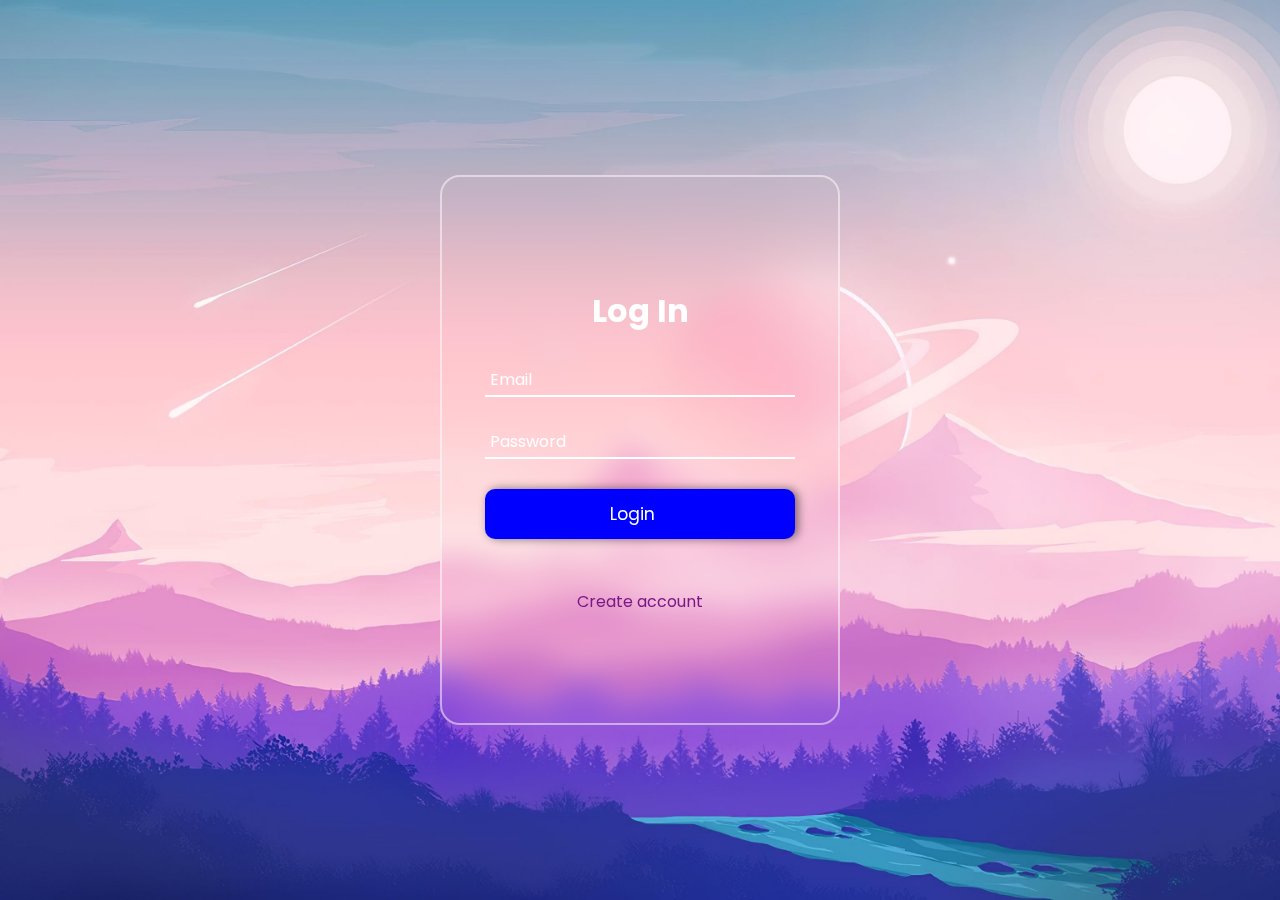
<file: login.html>
<!DOCTYPE html>
<html lang="en">
<head>
    <meta charset="UTF-8">
    <meta name="viewport" content="width=device-width, initial-scale=1.0">
    <title>Log In</title>
    <link rel="stylesheet" href="style.css">
</head>
<body>
    <section>
        <div class="container">
            <div class="form-box">
                <form action="" name="Formfill" onsubmit="return validation()">
                    <h2>Log In</h2>
                    <p id="result"></p>
                    <div class="input-box">
                        <ion-icon name="mail-outline"></ion-icon>
                        <input type="email" name="Email" placeholder="Email">
                    </div>
                    <div class="input-box">
                        <ion-icon name="lock-closed-outline"></ion-icon>
                        <input type="password" name="Password" placeholder="Password">
                    </div>
                    <div class="button">
                        <input type="submit" class="btn" onclick="validation()" value="Login">
                    </div>
                    <div class="createacc">
                        <span><a href="index.html">Create account</a></span>
                    </div>       
                </form>
            </div>
        </div>
    </section>
</body>
</html>
</file>
<file: style.css>
@import url('https://fonts.googleapis.com/css2?family=Poppins:wght@500&display=swap');
*{
    margin: 0;
    padding: 0;
    box-sizing: border-box;
    font-family: 'Poppins',sans-serif;
}

section{
    background: url(background02.jpg);
    background-position: center;
    background-size: cover;
    width: 100%;
    min-height: 100vh; 
}
.container{
    
    align-items: center;
    justify-content: center;
    display: flex;
    min-height: 100vh;
}
.form-box{
    position: relative;
    width: 400px;
    height: 550px;
    border: 2px solid rgba(255, 255, 255, 0.5);
    border-radius: 20px;
    backdrop-filter: blur(15px);
    display: flex;
    align-items: center;
    justify-content: center;
}
h2{
    text-align: center;
    color: white;
    font-size: 2em;
}
.form-box .input-box{
    position: relative;
    margin: 30px 0;
    width: 310px;
    border-bottom: 2px solid #fff;
}
.form-box input{
    width: 100%;
    height: 30px;
    background: transparent;
    border: none;
    outline: none;
    padding: 0 20px 0 5px;
    color: #fff;
    font-size: 1em;
}
input::placeholder{
    color: #fff;
}
.button .btn{
    color: white;
    background: blue;
    width: 100%;
    height: 50px;
    border-radius: 10px;
    border: none;
    outline: none;
    font-size: 17px;
    cursor: pointer;
    box-shadow: 3px 0 10px rgba(0, 0, 0, 0.5);
}
.group{
    display: flex;
    justify-content: space-between;
}
.group a{
    color: white;
    position: relative;
    font-weight: 500;
    text-decoration: none;
    top: 40px;
}
.group a:hover{
    text-decoration: underline;
}
ion-icon{
    position: absolute;
    right: 0;
    top: 10px;
    cursor: pointer;
    color: #a858b3;
}
#result{
    color: red;
    font-weight: 600;
    position: relative;
    top: 25px;
}
.popup h2{
    color: black;
}
.popup{
    width: 400px;
    background: #bd8dc4;
    border-radius: 6px;
    position: absolute;
    top: 0;
    left: 50%;
    transform: translate(-50%, -20%) scale(0);
    text-align: center;
    padding: 0 10px 30px;
    height: 330px;
    transition: transform .4s, top .4s;
    visibility: hidden;
}
.popup ion-icon{
    position: relative;
    color: #00ff00;
    font-size: 50px;
}
.popup button{
    width: 100%;
    background: #311375;
    border: none;
    outline: none;
    border-radius: 5px;
    padding: 10px 0;
    margin-top: 50px;
    cursor: pointer;
    color: white;
    box-shadow: 0 0 0 2px rgba(0,0,0,.1);
}
.popup button{
    font-weight: 600;
    font-size: 1em;
    text-decoration: none;
    letter-spacing: 2px;
}
.open-slide{
    top: 50%;
    transform: translate(-50%, -50%) scale(1);
    visibility: visible;
}
.createacc{
    display: flex;
    align-items: center;
    justify-content: center;
    margin-top: 50px;
}
.createacc a{
    text-decoration: none;
    color: rgb(122, 25, 134);
    width: 130px;
}
.createacc a:hover{
    text-decoration: underline;
}
</file>
